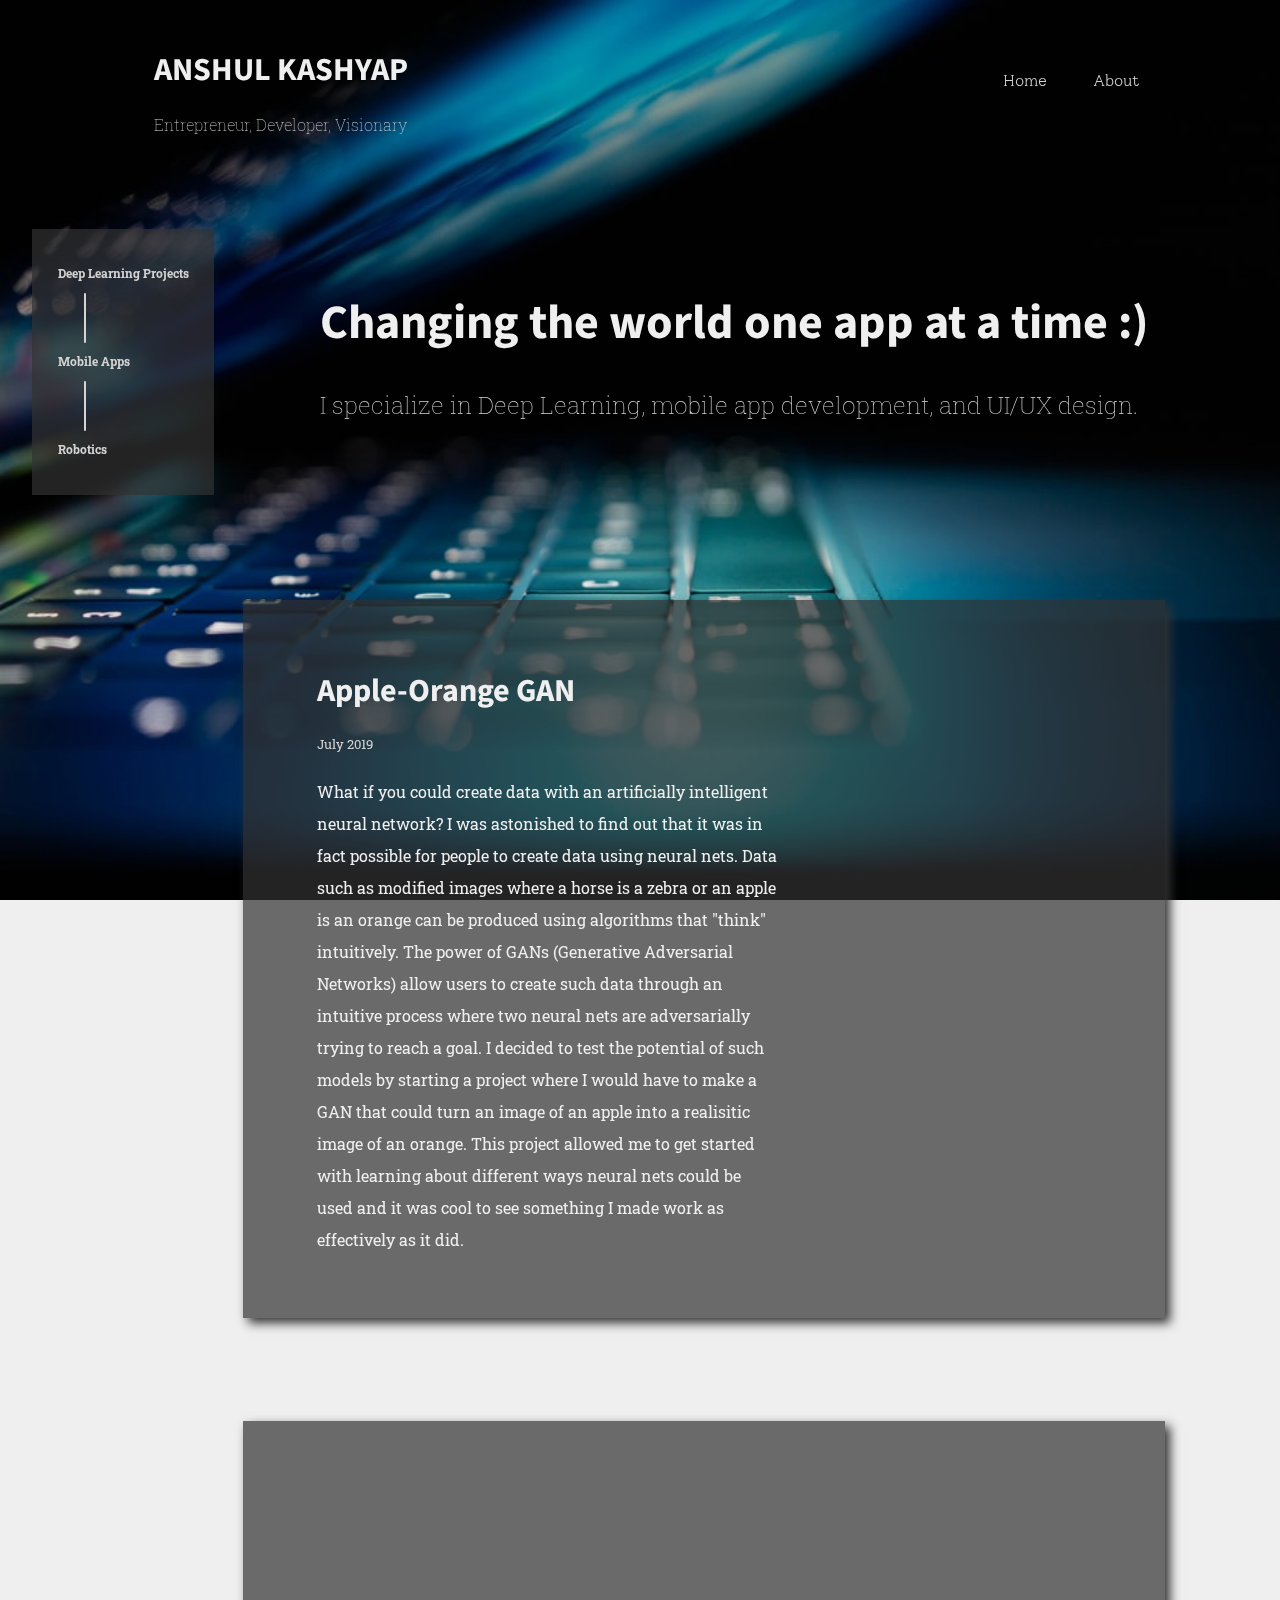
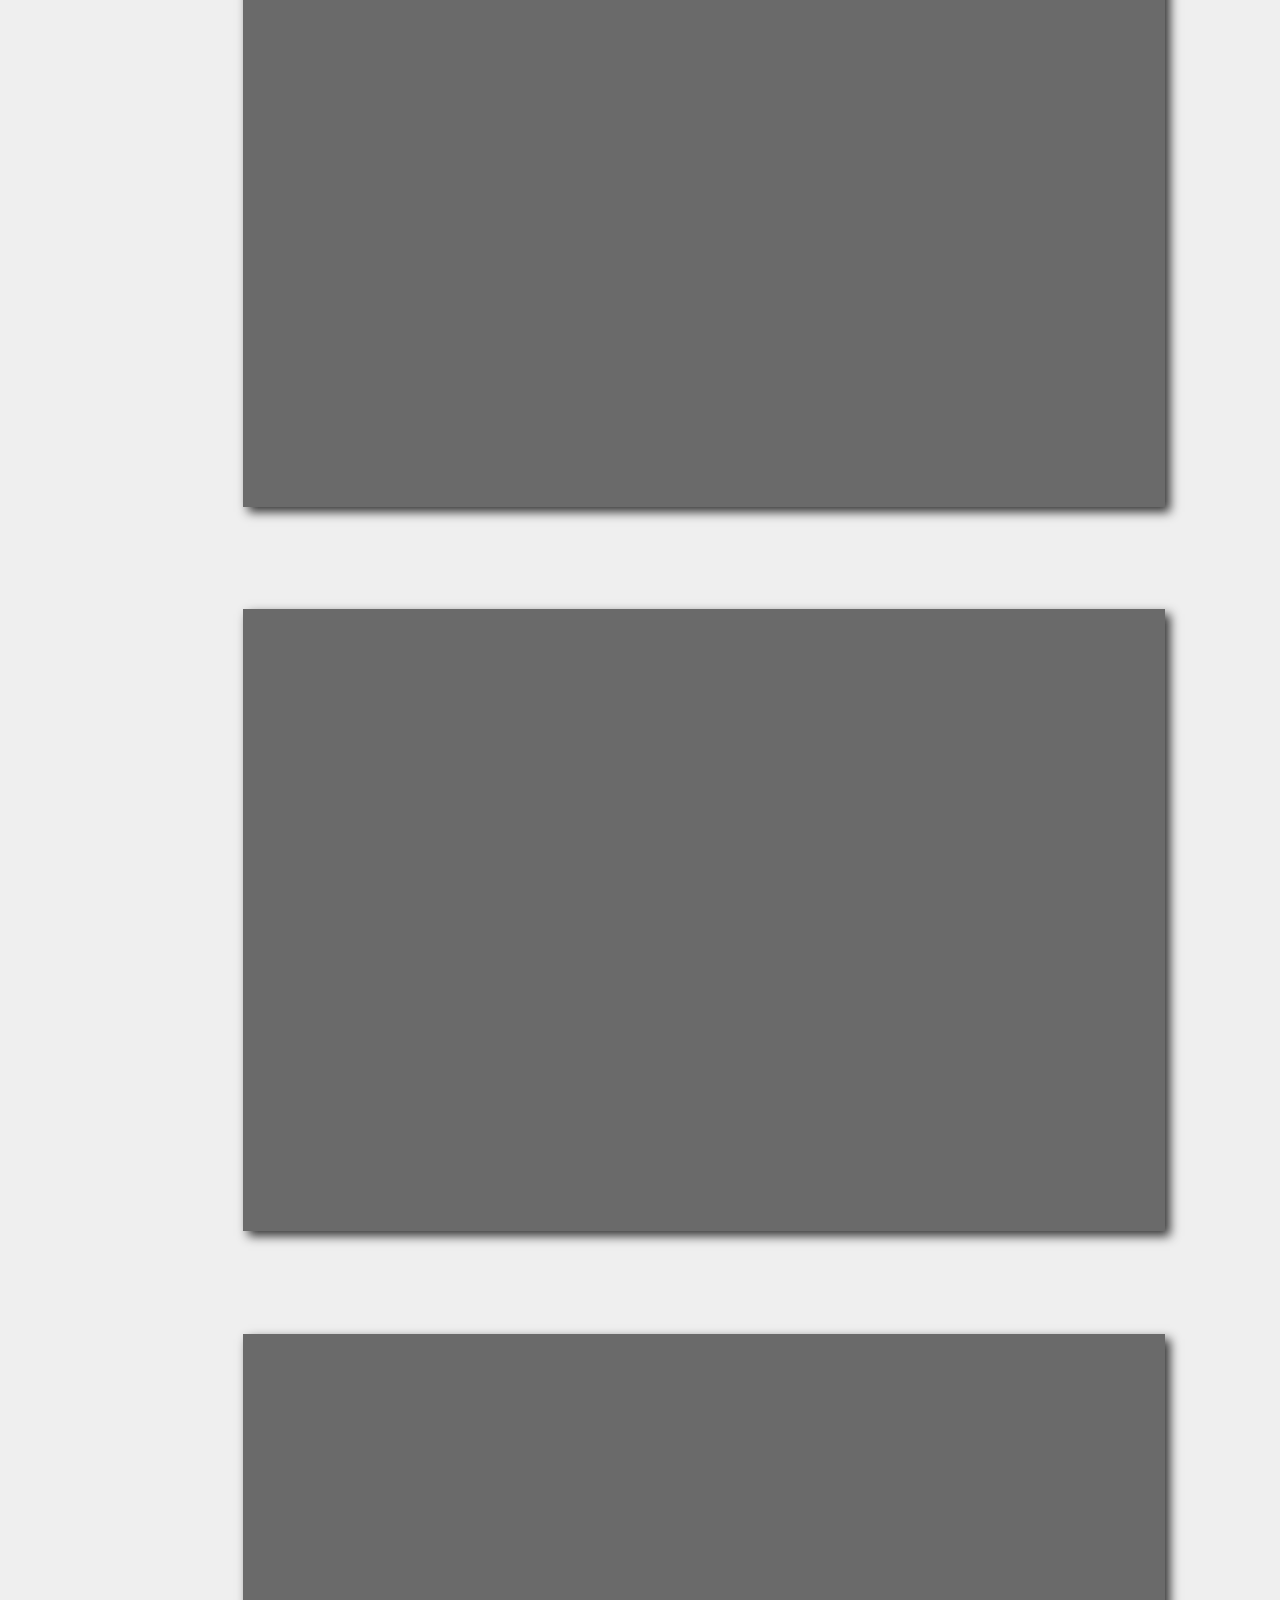
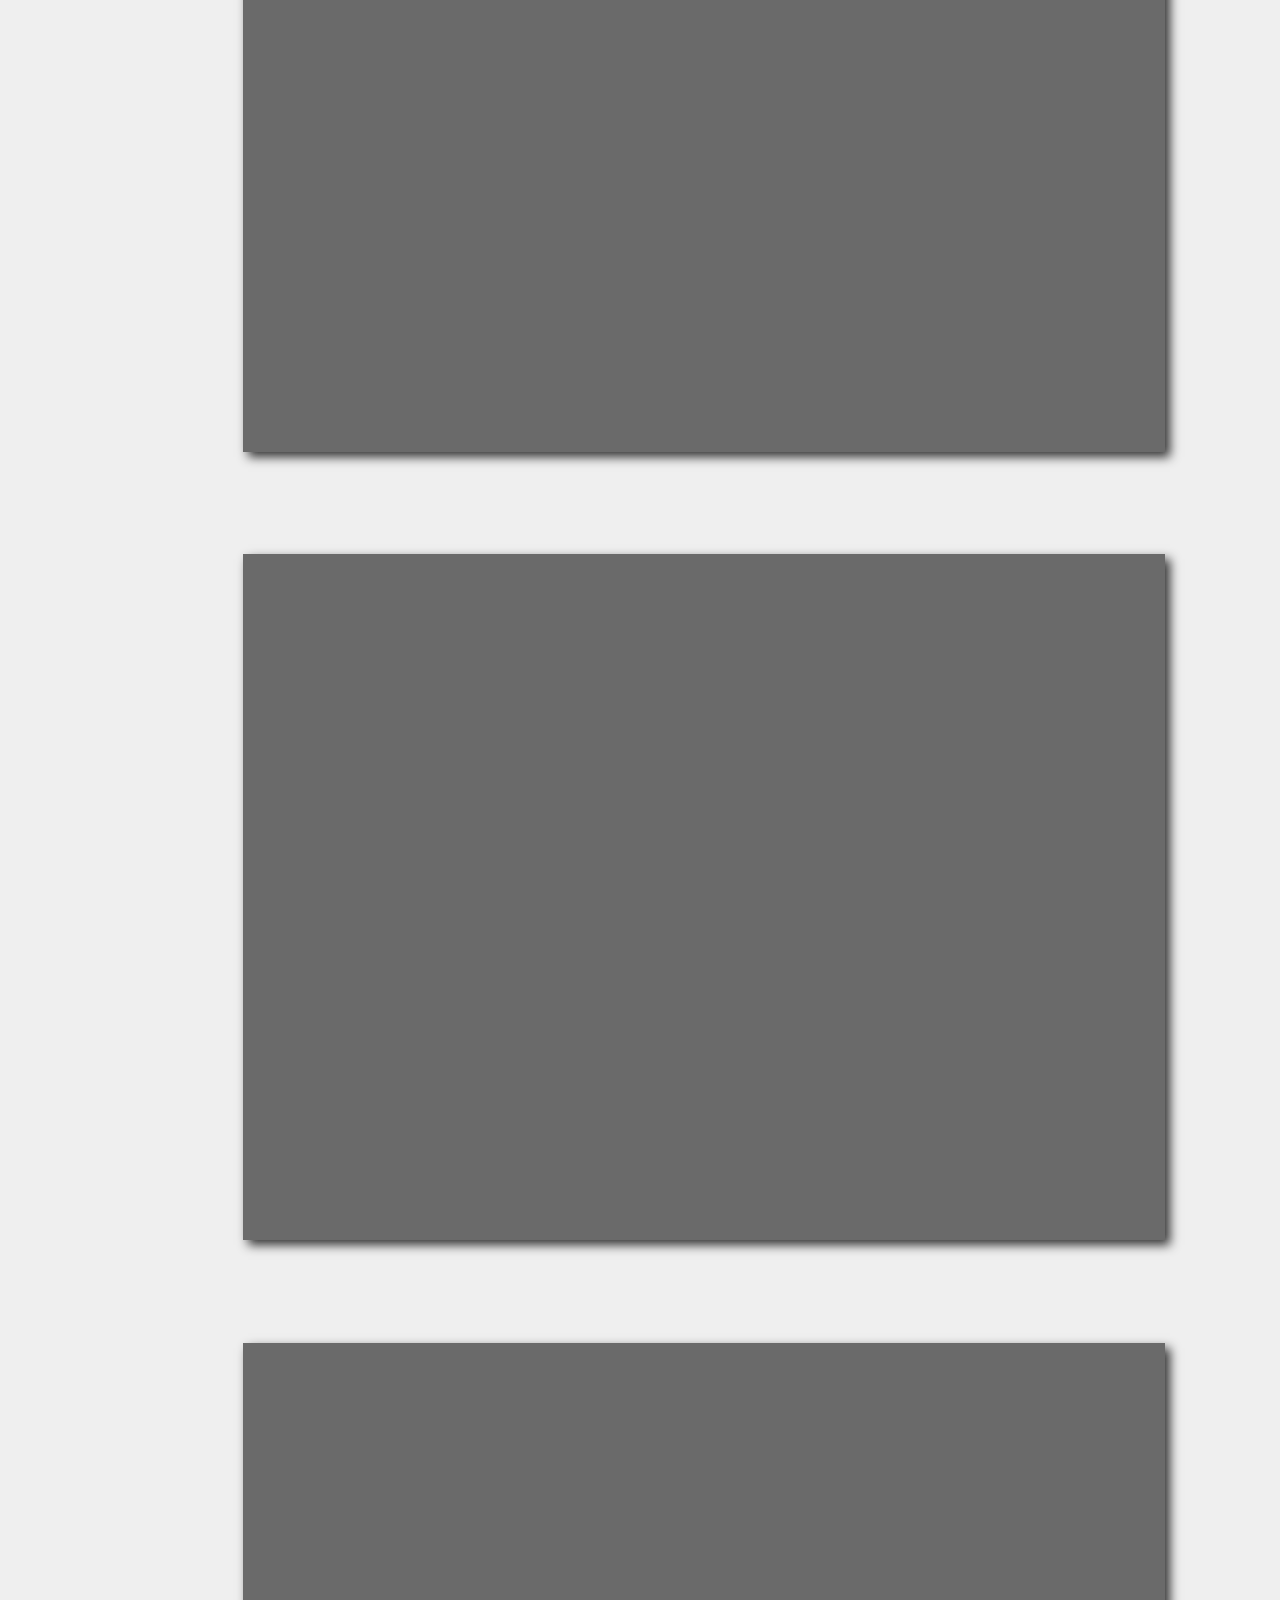
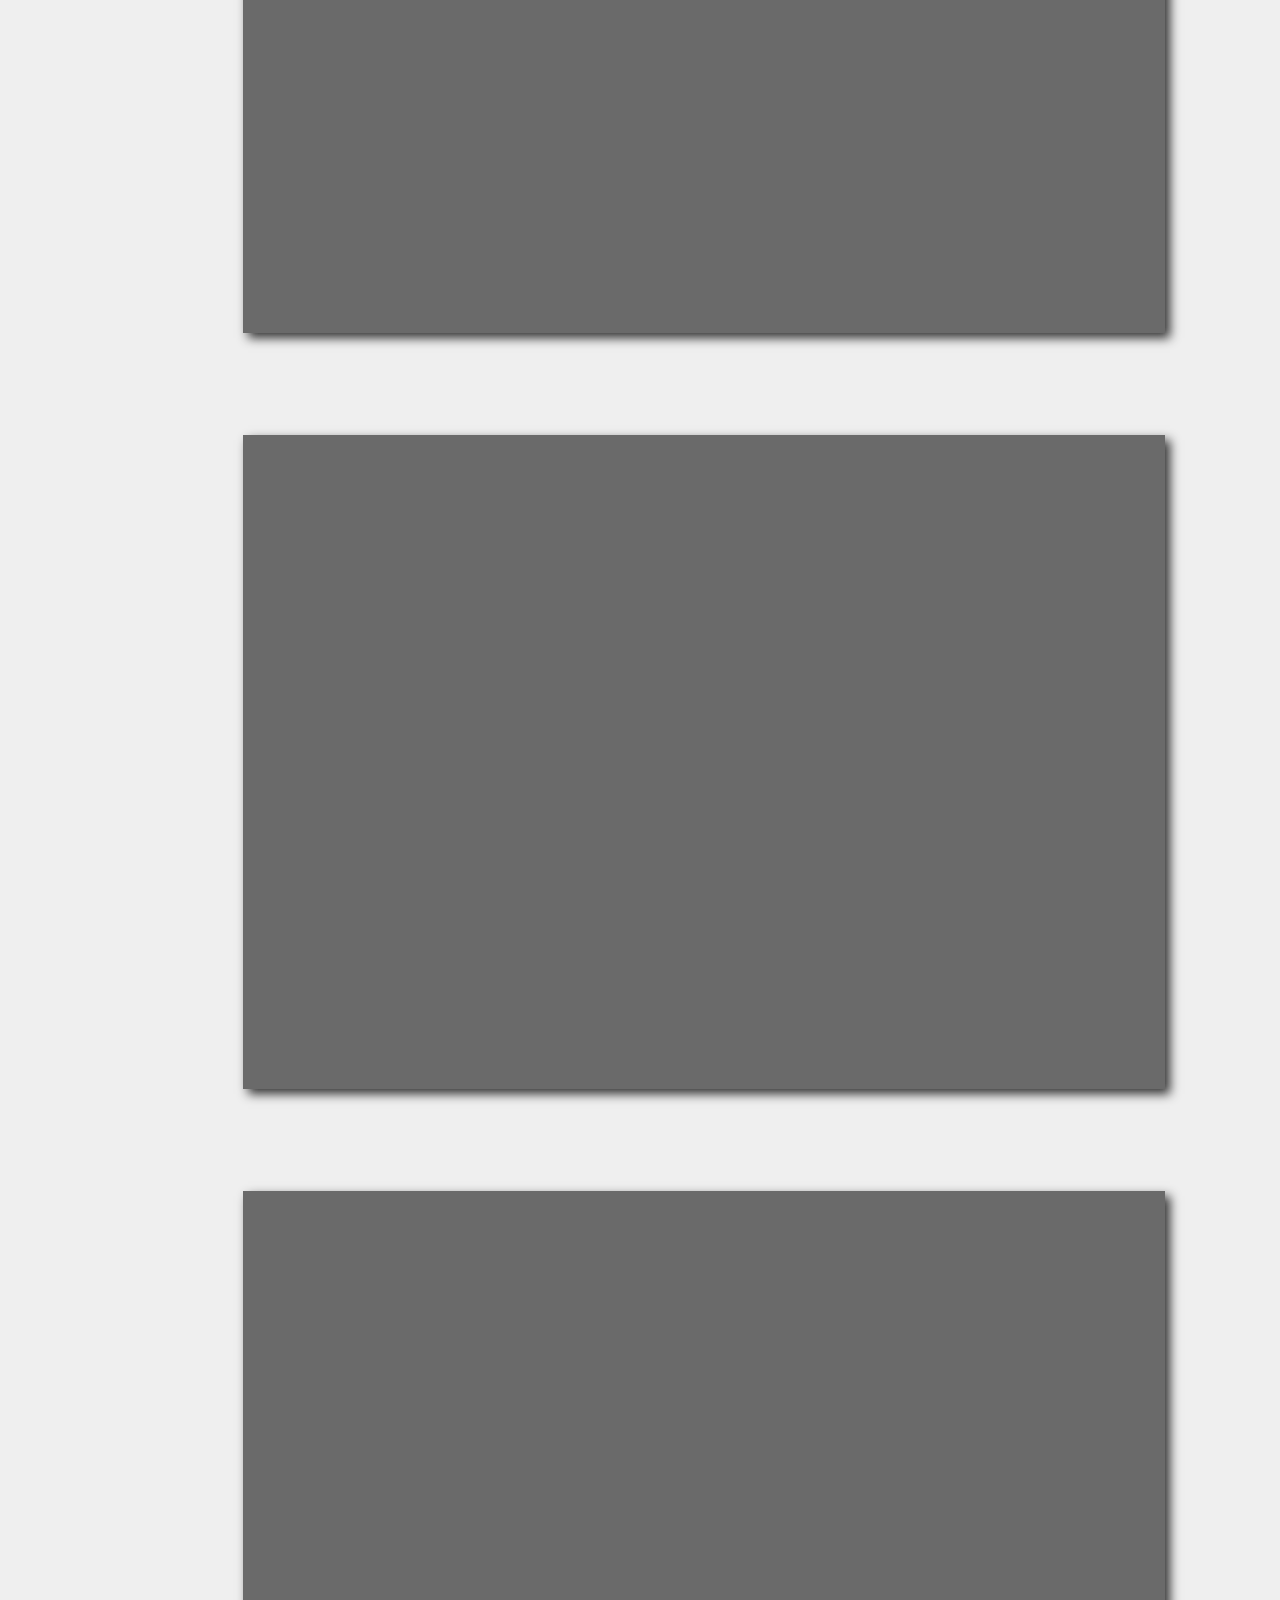
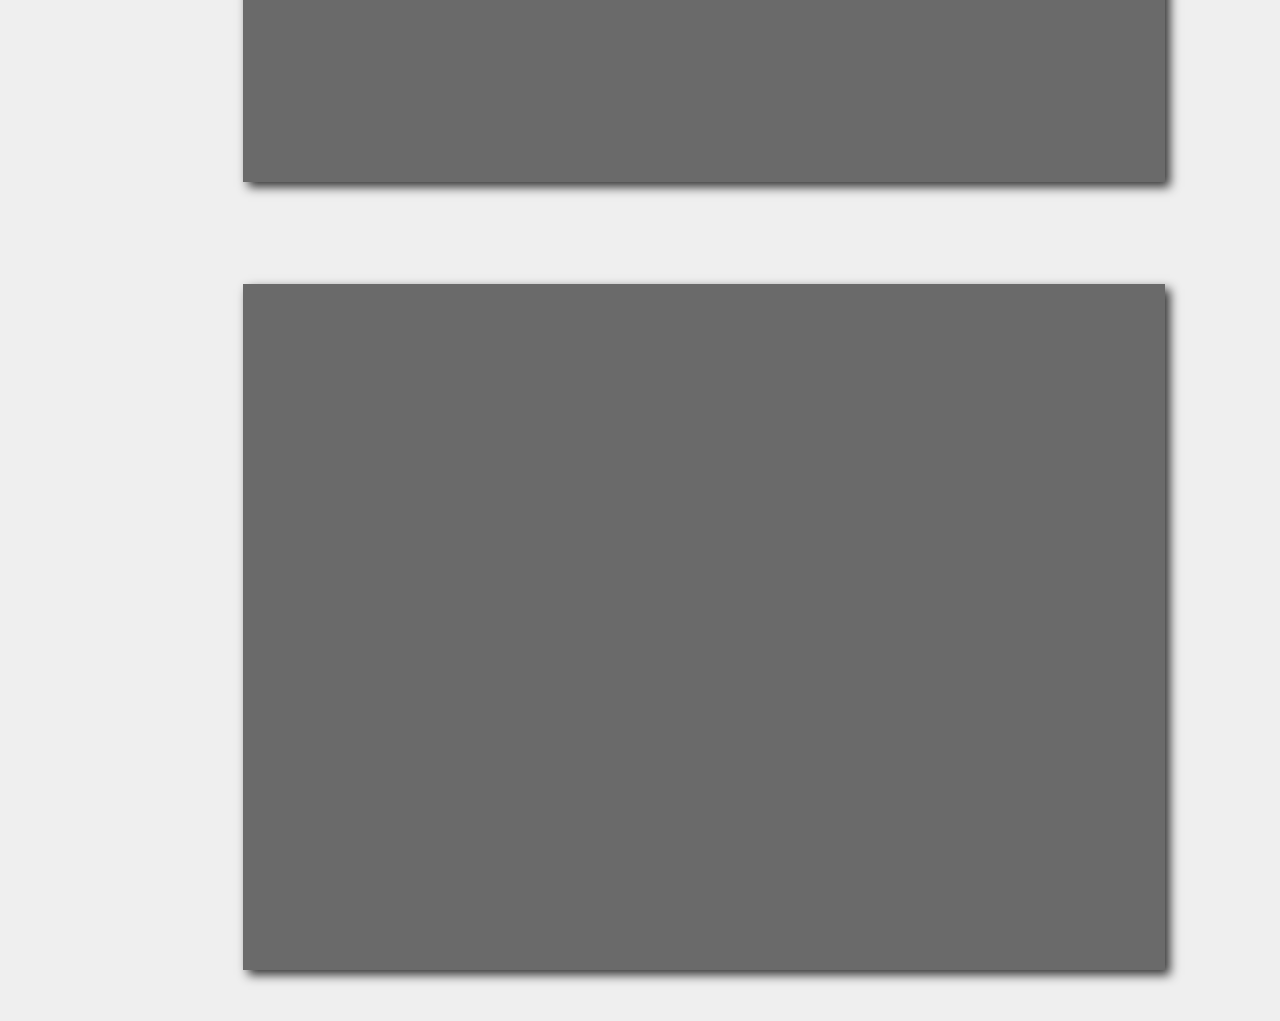
<file: index.html>
<html>
  <head>
    <link
      href="https://fonts.googleapis.com/css?family=Raleway|Roboto+Condense|Sulphur+Point|Montserrat|Solway|Gupter|Poppins|Roboto+Slab&display=swap"
      rel="stylesheet"
    />
    <link
      href="https://fonts.googleapis.com/css?family=Kulim+Park|Open+Sans+Condensed:300|Playfair+Display|Poppins|Roboto+Condensed|Roboto+Mono&display=swap"
      rel="stylesheet"
    />
    <link
      href="https://fonts.googleapis.com/css?family=Montserrat&display=swap"
      rel="stylesheet"
    />
    <link
      href="https://fonts.googleapis.com/css?family=Source+Sans+Pro&display=swap"
      rel="stylesheet"
    />
    <link rel="stylesheet" href="css/styles.css" />
    <link href="https://unpkg.com/aos@2.3.1/dist/aos.css" rel="stylesheet" />
    <script src="https://ajax.googleapis.com/ajax/libs/jquery/3.4.1/jquery.min.js"></script>
    <script>
      $(document).ready(function() {
        $("a").on("click", function(event) {
          if (this.hash !== "") {
            event.preventDefault();
            var hash = this.hash;
            $("html, body").animate(
              {
                scrollTop: $(hash).offset().top
              },
              800,
              function() {
                window.location.hash = hash;
              }
            );
          }
        });
      });
    </script>
  </head>
  <body>
    <!--Scripts-->
    <script src="https://unpkg.com/aos@2.3.1/dist/aos.js"></script>
    <script>
      AOS.init();
    </script>
    <img class="background" src="res/background.jpeg" width="100%" />
    <!--Navigation-->
    <div class="desktop-nav">
      <div class="left-nav" data-aos="fade-down">
        <h1>ANSHUL KASHYAP</h1>
        <small>Entrepreneur, Developer, Visionary</small>
      </div>
      <div class="right-nav" data-aos="fade-left">
        <a href=""><h2>Home</h2></a>
        <a href="about.html"><h2>About</h2></a>
      </div>
    </div>
    <!--Landing Text-->
    <div id="landing-text" class="animated" data-aos="fade-in">
      <h1>Changing the world one app at a time :)</h1>
      <small
        >I specialize in Deep Learning, mobile app development, and UI/UX
        design.</small
      >
    </div>
    <!--Navigate Projects-->
    <div id="navigate-projects" class="animated" data-aos="fade-right">
      <a href="#dl" class="dl"><h1>Deep Learning Projects</h1></a>
      <div class="vertical-line"></div>
      <a href="#app" class="app"><h1>Mobile Apps</h1></a>
      <div class="vertical-line"></div>
      <a href="#robo" class="robo"><h1>Robotics</h1></a>
    </div>
    <!--Project Cards-->
    <div id="cards-area">
      <div id="dl"></div>
      <div class="card">
        <div>
          <h1 data-aos="fade-in">Apple-Orange GAN</h1>
          <small data-aos="fade-in">July 2019</small>
          <p data-aos="fade-in">
            What if you could create data with an artificially intelligent
            neural network? I was astonished to find out that it was in fact
            possible for people to create data using neural nets. Data such as
            modified images where a horse is a zebra or an apple is an orange
            can be produced using algorithms that "think" intuitively. The power
            of GANs (Generative Adversarial Networks) allow users to create such
            data through an intuitive process where two neural nets are
            adversarially trying to reach a goal. I decided to test the
            potential of such models by starting a project where I would have to
            make a GAN that could turn an image of an apple into a realisitic
            image of an orange. This project allowed me to get started with
            learning about different ways neural nets could be used and it was
            cool to see something I made work as effectively as it did.
          </p>
        </div>
        <img data-aos="fade-in" src="res/gan.jpg" width="20%" />
      </div>
      <div class="card">
        <img data-aos="fade-in" src="res/sentiment.png" width="20%" />
        <div>
          <h1 data-aos="fade-in">Sentiment Analysis</h1>
          <small data-aos="fade-in">July 2019</small>
          <p data-aos="fade-in">
            I began my career as a data scientist in 2018. Deep Learning
            specifically captured my interest because of how it performed
            accurately and how similar it was to the mapping of a human brain.
            In the last couple of months, I’ve created numerous image
            classification, object detection, generative adversarial network,
            and object detection neural nets. I wanted to see how neural nets
            would perform with text data. After doing some research and looking
            at how text is pre-processed and proccessed, I decided to create a
            simple network with keras/tensorflow 2.0 that could analyze the
            sentiment of a sentence the user provides. It was fun to learn about
            how text is transformed into numerical data and the specific
            architectures of the network which are optimal for such projects.
          </p>
        </div>
      </div>
      <div class="card">
        <div>
          <h1 data-aos="fade-in">IVAN</h1>
          <small data-aos="fade-in">June 2019 - December 2019</small>
          <p data-aos="fade-in">
            When my friend contacted me about doing an internship/software
            contracting job, I was extremely excited. I wanted to experience how
            it would be like to interact professionally with other people to get
            a serious task done by a deadline. IVAN (Intelligent Virtual
            Assisting Navigator) was an application I developed which could
            navigate through websites given a desired command from the user to
            pull useful information. Although it seems similar to web scraping,
            the system uses three Deep Learning models to interact with websites
            like a human. I earned $1.0k from this project but most importantly,
            I learned a lot and deep-dived into my journey as a data scientist.
          </p>
        </div>
        <img data-aos="fade-in" src="res/ivan.png" width="20%" />
      </div>
      <div class="card">
        <img data-aos="fade-in" src="res/deepnet.png" width="20%" />
        <div>
          <h1 data-aos="fade-in">DeepNet</h1>
          <small data-aos="fade-in">November 2019 - Present</small>
          <p data-aos="fade-in">
            My friends have been a huge influence on me in an entrepreneurial
            sense. I was inspired by them when they kept talking about creating
            their own companies and becoming entrepreneurs. I realized that
            security cameras in this era are either extremely expensive or not
            scalable. What if there was a product on the market that was
            cost-efficient, had AI incorporated in the system, and targeted
            public security? Thus, the idea of DeepNet began to grow. As of now,
            I am developing a prototype for the idea and I am also contacting
            investors as well so that I can make this soon to be company grow.
            By creating a product which most of the population can afford as
            well as targeting a whole new portion of the market, DeepNet has a
            lot of potential and is allowing me to gain a lot of
            technical/business experience as well.
          </p>
        </div>
      </div>
      <div id="app"></div>
      <div class="card">
        <div>
          <h1 data-aos="fade-in">Club Central</h1>
          <small data-aos="fade-in">December 2019</small>
          <p data-aos="fade-in">
            This app was created when I realized that the process of signing up
            and creating clubs at Dublin High was extremely tedious and
            difficult for both the students and the staff. I started thinking of
            different ways I could help the school out and make clubs more
            accessible to students as well. That’s when I decided to create Club
            Central. After a couple days of brainstorming and polishing the
            idea, I decided to create an app using React Native and a firebase
            pipeline which could show all the clubs at Dublin High through the
            touch of your fingertips. This app has changed the entire club
            creation and sign-up process at Dublin High. With an expected user
            base of over 3000+ downloads, Club Central is one of my most popular
            ideas and revolutionized the way clubs work at my school.
          </p>
        </div>
        <img data-aos="fade-in" src="res/clubcentral.png" width="20%" />
      </div>
      <div class="card">
        <img data-aos="fade-in" src="res/slider.png" width="20%" />
        <div>
          <h1 data-aos="fade-in">Slider</h1>
          <small data-aos="fade-in">September 2018</small>
          <p data-aos="fade-in">
            Slider was the first mobile app I created which is currently
            available on the App and Play Store. When I began app development, I
            realized that the best way to learn was to start a project in which
            I could show other people who could give me feedback. I came up with
            a simple idea which I thought could be a fun first project for me to
            begin my app development career. A sliding puzzle game where users
            can select pictures from their gallery or take pictures using their
            camera allowed my users to enjoy a fun game whenever they wanted.
            With over 250+ downloads Slider was a fun and successful first
            project.
          </p>
        </div>
      </div>
      <div class="card">
        <div>
          <h1 data-aos="fade-in">Disciplina</h1>
          <small data-aos="fade-in">December 2019 - Present</small>
          <p data-aos="fade-in">
            A lot of my friends were seniors before this idea came into my head.
            Seeing them struggle with paying for their undergrad and getting
            into the schools they wanted to showed me that the education system
            had to change. I got some inspiration from Uber and came up with an
            idea that I think will revolutionize the way education is received.
            Disciplina is a concept I came up with where users can find
            specialized “workshops” near them using an Uber-like google maps
            interface. The face-to-face interaction as well as the video/text
            interface feature makes this app much better than current
            competitors. Students can receive a cost-efficient personal
            education from qualified mentors looking to make quick side-hustle
            money.
          </p>
        </div>
        <img data-aos="fade-in" src="res/disciplina.png" width="20%" />
      </div>
      <div id="robo"></div>
      <div class="card">
        <img data-aos="fade-in" src="res/gaelscout.png" width="100%" />
        <div>
          <h1 data-aos="fade-in">Gaelscout</h1>
          <small data-aos="fade-in">December 2018 - Present</small>
          <p data-aos="fade-in">
            I created this mobile application for 2018-2019 VRC Turning Point
            and 2019-2020 VRC Tower Takeover. This application contains multiple
            features that teams can use to scout different alliance partners.
            Some features this application has include a match predictor based
            on a FFNN trained from over 3000 past matches, a statistics
            displayer, a team information displayer, and a notes page. My team
            and I believed that by creating this application, we would be able
            to utilize its features to effectively scout alliance partners. This
            app is currently available on the App and Play store. The app
            currently has over 200+ downloads.
          </p>
        </div>
      </div>
      <div class="card">
        <div>
          <h1 data-aos="fade-in">5327 Simulation</h1>
          <small data-aos="fade-in">December 2018 - Present</small>
          <p data-aos="fade-in">
            Programming is a tedious part of being on a VRC competition team
            because of how much you have to fine-tune the motor values. To help
            my team, I started to think of different ways we could quickly
            output autonomous code if we have a plan in our head. That’s when it
            hit me! What if you could output code by interacting with a program
            like a game? The Unity 5327 simulation which could effectively
            output code was born. The user starts the simulation and uses the
            arrow keys to move the robot around. After 15 seconds, the
            simulation outputs a c++ file which can be directly uploaded to a
            real robot. I also added an Artificially Intelligent A* search based
            agent that the user could play against. The judges at worlds said
            they had never seen anything like it before and it helped us win
            Create Award.
          </p>
        </div>
        <img data-aos="fade-in" src="res/simulation.png" width="100%" />
      </div>
    </div>
  </body>
</html>
</file>
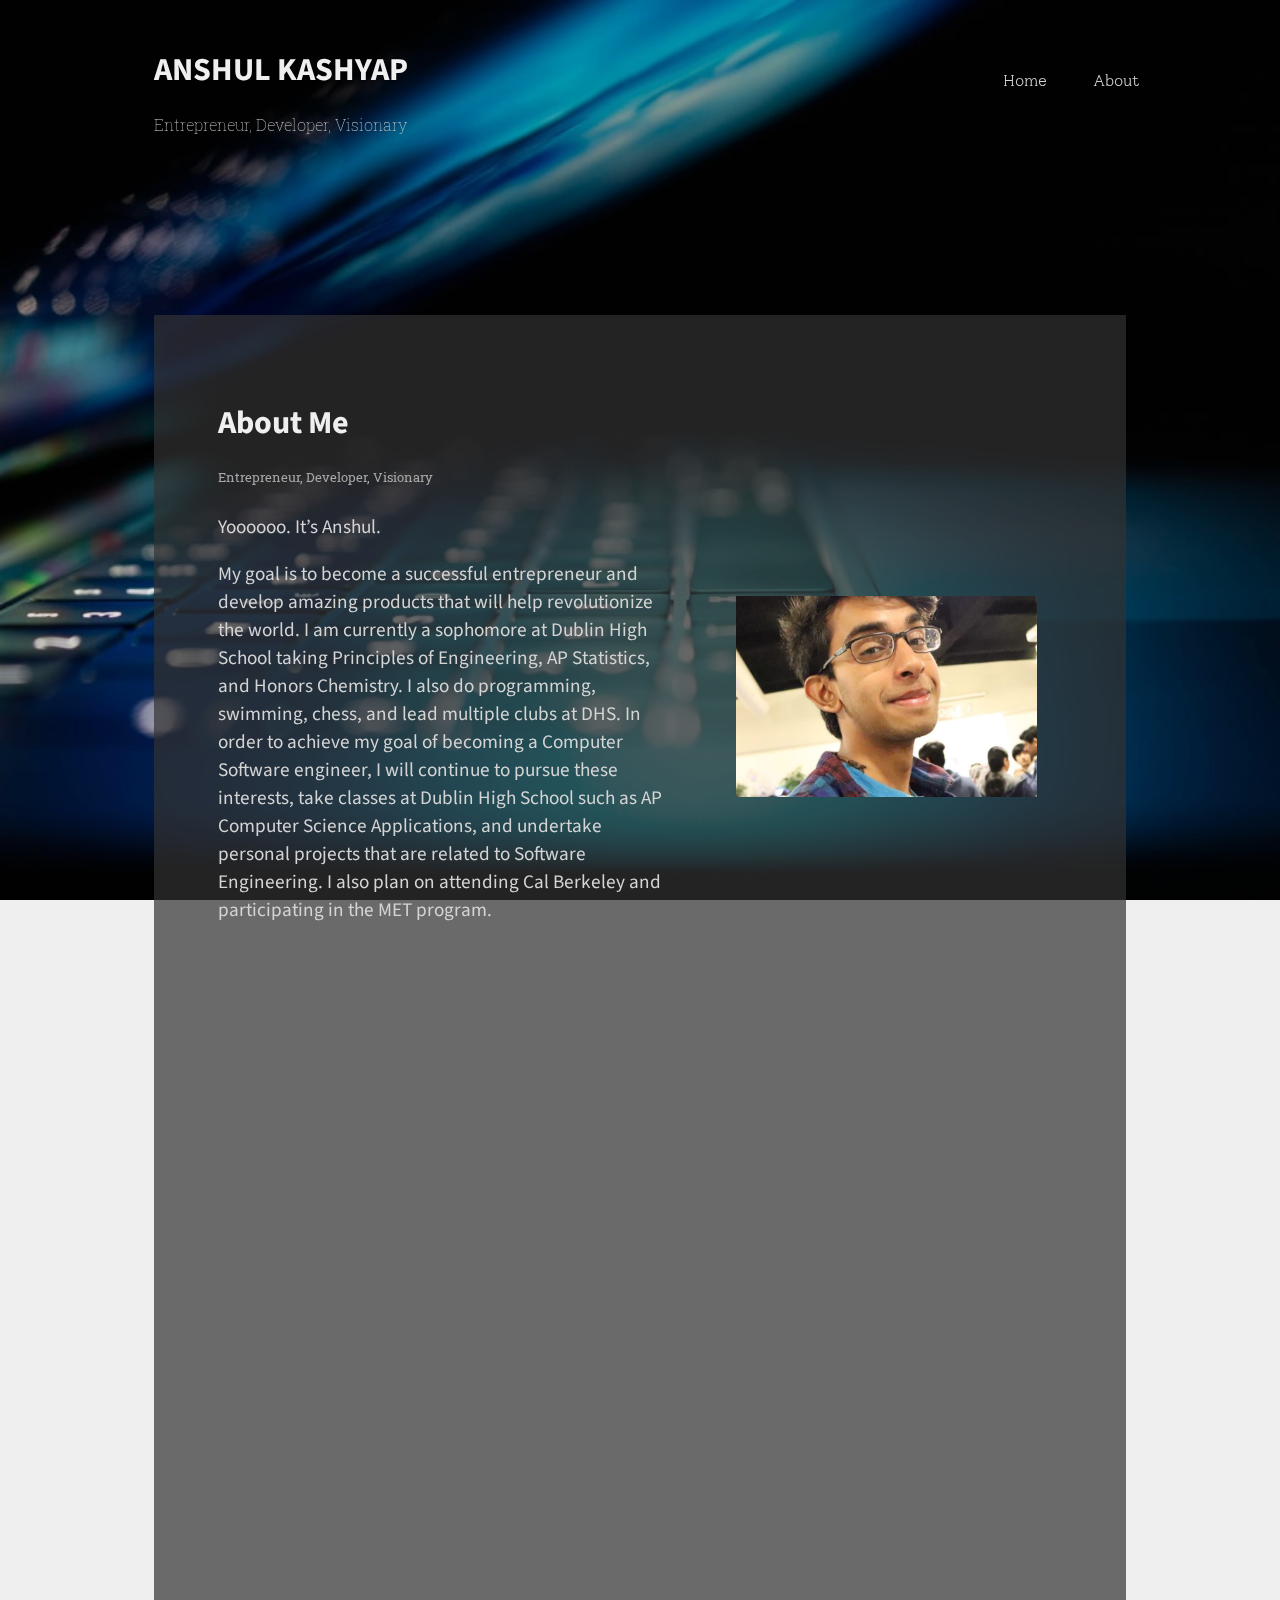
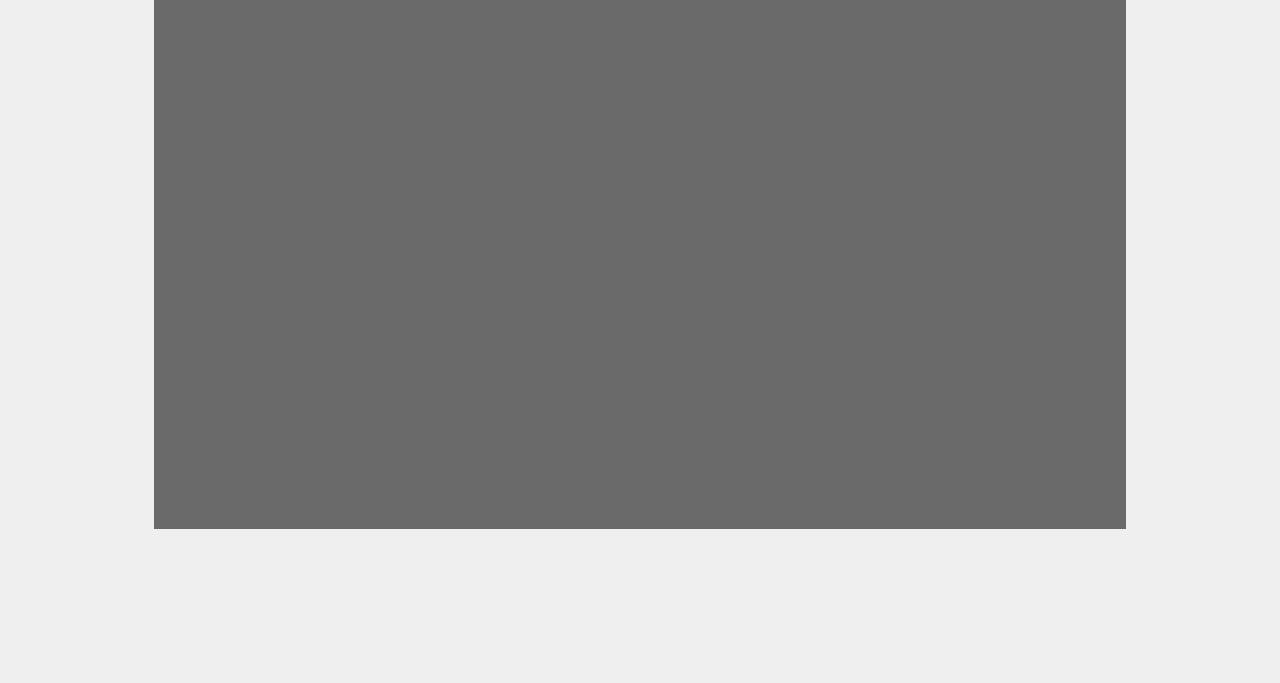
<file: about.html>
<html>
    <head>
        <link
        href="https://fonts.googleapis.com/css?family=Raleway|Roboto+Condense|Sulphur+Point|Montserrat|Solway|Gupter|Poppins|Roboto+Slab&display=swap"
        rel="stylesheet"
        />
        <link
        href="https://fonts.googleapis.com/css?family=Kulim+Park|Open+Sans+Condensed:300|Playfair+Display|Poppins|Roboto+Condensed|Roboto+Mono&display=swap"
        rel="stylesheet"
        />
        <link
        href="https://fonts.googleapis.com/css?family=Montserrat&display=swap"
        rel="stylesheet"
        />
        <link
        href="https://fonts.googleapis.com/css?family=Source+Sans+Pro&display=swap"
        rel="stylesheet"
        />
        <link rel="stylesheet" href="css/styles.css" />
        <link href="https://unpkg.com/aos@2.3.1/dist/aos.css" rel="stylesheet" />
        <script src="https://ajax.googleapis.com/ajax/libs/jquery/3.4.1/jquery.min.js"></script>
        <script>
        $(document).ready(function() {
            $("a").on("click", function(event) {
            if (this.hash !== "") {
                event.preventDefault();
                var hash = this.hash;
                $("html, body").animate(
                {
                    scrollTop: $(hash).offset().top
                },
                800,
                function() {
                    window.location.hash = hash;
                }
                );
            }
            });
        });
        </script>
    </head>
    <body>
         <!--Scripts-->
        <script src="https://unpkg.com/aos@2.3.1/dist/aos.js"></script>
        <script>
        AOS.init();
        </script>
        <img class="background" src="res/background.jpeg" width="100%" />
        <!--Navigation-->
        <div class="desktop-nav">
            <div class="left-nav" data-aos="fade-down">
                <h1>ANSHUL KASHYAP</h1>
                <small>Entrepreneur, Developer, Visionary</small>
            </div>
            <div class="right-nav" data-aos="fade-left">
                <a href="index.html"><h2>Home</h2></a>
                <a href=""><h2>About</h2></a>
            </div>
        </div>
        <!--Content-->
        <div id="content">
            <h1 data-aos="fade-in">About Me</h1>
            <small data-aos="fade-in">Entrepreneur, Developer, Visionary</small>
            <div id="area">
            <div id="text-content">
                <p data-aos="fade-in">Yoooooo. It’s Anshul.</p>
                <p data-aos="fade-in">My goal is to become a successful entrepreneur and develop amazing products that will help revolutionize the world. I am currently a sophomore at Dublin High School taking Principles of Engineering, AP Statistics, and Honors Chemistry. I also do programming, swimming, chess, and lead multiple clubs at DHS. In order to achieve my goal of becoming a Computer Software engineer, I will continue to pursue these interests, take classes at Dublin High School such as AP Computer Science Applications, and undertake personal projects that are related to Software Engineering. I also plan on attending Cal Berkeley and participating in the MET program.</p>
                <p data-aos="fade-in">I have wanted to become a developer/entrepreneur ever since I was 12 years old. I saw my friends making amazing things with their computers and I decided to dive right in. My friends were (and still are) my inspiration. They help me push myself to improve every day. My dream is to successfully make my companies grow and to teach students when I retire as an entrepreneur/developer.</p>
                <p data-aos="fade-in">Some personal strengths I have are my abilities to persevere and to motivate/work well with other people. One example of my perseverance is the fact that I have been programming for almost 3 years now while most of my friends have been programming for a lot longer. In this time, I have created multiple apps that are available on the App and Play store and helped my team win the Create award at the Vex Robotics world competition. I have gained more achievements than people who have been programming for a lot longer than me because I worked extremely hard. I also work well with other people because I am an optimistic person and I can help people try their best by motivating them.</p>
                <p data-aos="fade-in">Some important achievements of mine are creating multiple apps on the App and Play stores, helping my team win create award at worlds, winning awards and placing in multiple hackathons, working with Unity to create a simulation and react-native to create an app for my robotics team, studying Deep Learning and becoming a proficient developer with Tensorflow and Keras, working with a friend on a project involving deep learning where I earned $1.0k, becoming a proficient full stack developer, becoming a proficient desktop application developer, having knowledge in over 8 different programming languages, starting my own company which will change the face of public security, and becoming a more outgoing and open person by the end of freshman year (all thanks to my robotics team).</p>
            </div>
            <div id="img">
            <img src="res/pfp.jpeg" data-aos="fade-in"\>
            <img src="res/pfp2.jpeg" id="num2" data-aos="fade-in"\>
            </div>
            </div>
        </div>
    </body>
</htmkl
</file>
<file: css/styles.css>
body {
  padding: 0;
  margin: 0;
  background-color: #efefef;
  scroll-behavior: smooth;
}
body .background {
  width: 100%;
  height: 100%;
  position: fixed;
  z-index: -1;
  filter: brightness(90%);
}

/*Desktop Navigation*/
.desktop-nav {
  display: flex;
}
.desktop-nav .right-nav {
  display: flex;
  margin: auto;
}
.desktop-nav .right-nav a {
  text-decoration: none;
  padding: 15% 25%;
}
@media only screen and (min-width: 512px) and (max-width: 1000px) {
  .desktop-nav .right-nav a {
    padding: 10% 15%;
  }
}
@media only screen and (max-width: 512px) {
  .desktop-nav .right-nav a {
    padding: 10% 15%;
  }
}
.desktop-nav .right-nav a h2 {
  font-family: "Solway", serif;
  font-size: 1em;
  font-weight: 100;
  transition: 0.5s;
  color: #d4d4d4;
}
@media only screen and (min-width: 512px) and (max-width: 1000px) {
  .desktop-nav .right-nav a h2 {
    font-size: 2.5em;
  }
}
@media only screen and (max-width: 512px) {
  .desktop-nav .right-nav a h2 {
    font-size: 2.5em;
  }
}
.desktop-nav .right-nav a h2:hover {
  color: white;
  cursor: pointer;
}
.desktop-nav .left-nav {
  margin: auto;
  margin-left: 10%;
  padding: 2%;
  width: 30%;
}
.desktop-nav .left-nav h1 {
  font-family: "Source Sans Pro", serif;
  color: #efefef;
}
@media only screen and (min-width: 512px) and (max-width: 1000px) {
  .desktop-nav .left-nav h1 {
    font-size: 4em;
  }
}
@media only screen and (max-width: 512px) {
  .desktop-nav .left-nav h1 {
    font-size: 4em;
  }
}
.desktop-nav .left-nav small {
  font-family: "Roboto Slab", serif;
  color: #d4d4d4;
  font-weight: 100;
  font-size: 1em;
}
@media only screen and (min-width: 512px) and (max-width: 1000px) {
  .desktop-nav .left-nav small {
    font-size: 2em;
    width: 200px;
  }
}
@media only screen and (max-width: 512px) {
  .desktop-nav .left-nav small {
    font-size: 2em;
    width: 200px;
  }
}

/*Landing Content*/
#landing-text {
  margin-left: 25%;
  margin-top: 10%;
}
@media only screen and (min-width: 512px) and (max-width: 1000px) {
  #landing-text {
    margin-left: 10%;
    margin-right: 10%;
  }
}
@media only screen and (max-width: 512px) {
  #landing-text {
    margin-left: 10%;
    margin-right: 10%;
  }
}
#landing-text h1 {
  font-family: "Source Sans Pro", serif;
  font-size: 3em;
  color: #efefef;
}
@media only screen and (min-width: 512px) and (max-width: 1000px) {
  #landing-text h1 {
    font-size: 4em;
  }
}
@media only screen and (max-width: 512px) {
  #landing-text h1 {
    font-size: 4em;
  }
}
#landing-text small {
  font-family: "Roboto Slab", serif;
  font-size: 1.5em;
  font-weight: 100;
  color: #d4d4d4;
}
@media only screen and (min-width: 512px) and (max-width: 1000px) {
  #landing-text small {
    font-size: 1.5em;
  }
}
@media only screen and (max-width: 512px) {
  #landing-text small {
    font-size: 1.5em;
  }
}

#navigate-projects {
  position: fixed;
  margin-top: -15%;
  margin-left: 2.5%;
  background-color: rgba(50, 50, 50, 0.7);
  padding: 2%;
}
@media only screen and (min-width: 512px) and (max-width: 1000px) {
  #navigate-projects {
    display: none;
  }
}
@media only screen and (max-width: 512px) {
  #navigate-projects {
    display: none;
  }
}
#navigate-projects a {
  text-decoration: none;
}
#navigate-projects h1 {
  font-family: "Roboto Slab", serif;
  font-size: 0.9vw;
  color: #d4d4d4;
  width: 120%;
  margin-bottom: 1em;
  margin-top: 1em;
}
#navigate-projects h1:hover {
  color: white;
  cursor: pointer;
  transition: 0.5s;
}
#navigate-projects .vertical-line {
  width: 2px;
  height: 50px;
  border-radius: 20px;
  background-color: #d4d4d4;
  margin-left: 20%;
}

/*Cards Area*/
#cards-area {
  display: flex;
  flex-wrap: wrap;
  margin-left: 15%;
  margin-right: 5%;
  margin-top: 10%;
  justify-content: space-between;
}
@media only screen and (min-width: 512px) and (max-width: 1000px) {
  #cards-area {
    margin-left: 5%;
  }
}
@media only screen and (max-width: 512px) {
  #cards-area {
    margin-left: 5%;
  }
}
#cards-area .card {
  z-index: 1;
  background-color: rgba(50, 50, 50, 0.7);
  box-shadow: 5px 5px 10px #333333;
  width: 100%;
  margin: 5%;
  background-size: 50% 50%;
  background-position: center;
  background-repeat: no-repeat;
  text-align: left;
  display: flex;
}
@media only screen and (min-width: 512px) and (max-width: 1000px) {
  #cards-area .card {
    display: block;
  }
}
@media only screen and (max-width: 512px) {
  #cards-area .card {
    display: block;
  }
}
#cards-area .card img {
  margin: auto;
  padding: 5%;
  width: 25%;
}
@media only screen and (min-width: 512px) and (max-width: 1000px) {
  #cards-area .card img {
    width: 70%;
    padding: 15%;
  }
}
@media only screen and (max-width: 512px) {
  #cards-area .card img {
    width: 70%;
    padding: 15%;
  }
}
#cards-area .card div {
  width: 50%;
  padding: 5%;
  padding-left: 8%;
}
@media only screen and (min-width: 512px) and (max-width: 1000px) {
  #cards-area .card div {
    width: 85%;
  }
}
@media only screen and (max-width: 512px) {
  #cards-area .card div {
    width: 85%;
  }
}
#cards-area .card div h1 {
  text-align: left;
  font-family: "Source Sans Pro", serif;
  color: #efefef;
}
@media only screen and (min-width: 512px) and (max-width: 1000px) {
  #cards-area .card div h1 {
    font-size: 6em;
  }
}
@media only screen and (max-width: 512px) {
  #cards-area .card div h1 {
    font-size: 6em;
  }
}
#cards-area .card div small {
  text-align: left;
  font-family: "Roboto Slab", serif;
  color: #d4d4d4;
}
@media only screen and (min-width: 512px) and (max-width: 1000px) {
  #cards-area .card div small {
    font-size: 2em;
  }
}
@media only screen and (max-width: 512px) {
  #cards-area .card div small {
    font-size: 2em;
  }
}
#cards-area .card div p {
  margin-top: 5%;
  line-height: 200%;
  text-align: left;
  color: #efefef;
  font-family: "Roboto Slab", serif;
}
@media only screen and (min-width: 512px) and (max-width: 1000px) {
  #cards-area .card div p {
    font-size: 2em;
  }
}
@media only screen and (max-width: 512px) {
  #cards-area .card div p {
    font-size: 2em;
  }
}

/*About Content*/
#content {
  background-color: rgba(50, 50, 50, 0.7);
  z-index: 1;
  margin: 12%;
  padding: 5%;
}
#content h1 {
  text-align: left;
  font-family: "Source Sans Pro", serif;
  color: #efefef;
}
@media only screen and (min-width: 512px) and (max-width: 1000px) {
  #content h1 {
    font-size: 6em;
  }
}
@media only screen and (max-width: 512px) {
  #content h1 {
    font-size: 6em;
  }
}
#content small {
  text-align: left;
  font-family: "Roboto Slab", serif;
  color: #a8a8a8;
}
@media only screen and (min-width: 512px) and (max-width: 1000px) {
  #content small {
    font-size: 2em;
  }
}
@media only screen and (max-width: 512px) {
  #content small {
    font-size: 2em;
  }
}
#content #area {
  display: flex;
  margin-top: 1%;
}
@media only screen and (min-width: 512px) and (max-width: 1000px) {
  #content #area {
    display: block;
  }
}
@media only screen and (max-width: 512px) {
  #content #area {
    display: block;
  }
}
#content #area #text-content {
  width: 60%;
}
@media only screen and (min-width: 512px) and (max-width: 1000px) {
  #content #area #text-content {
    width: 100%;
  }
}
@media only screen and (max-width: 512px) {
  #content #area #text-content {
    width: 100%;
  }
}
#content #area #text-content p {
  text-align: left;
  font-family: "Source Sans Pro", serif;
  color: #d4d4d4;
  font-size: 1.2em;
}
@media only screen and (min-width: 512px) and (max-width: 1000px) {
  #content #area #text-content p {
    font-size: 3em;
  }
}
@media only screen and (max-width: 512px) {
  #content #area #text-content p {
    font-size: 3em;
  }
}
#content #area #img {
  width: 40%;
  margin: 5%;
  margin-left: 8%;
  margin-right: 3%;
}
@media only screen and (max-width: 512px) {
  #content #area #img {
    width: 40%;
  }
}
@media only screen and (min-width: 512px) and (max-width: 1000px) {
  #content #area #img {
    width: 100%;
  }
}
#content #area #img img {
  width: 100%;
  margin-top: 20%;
}
@media only screen and (max-width: 512px) {
  #content #area #img img {
    width: 80%;
  }
}
@media only screen and (min-width: 512px) and (max-width: 1000px) {
  #content #area #img img {
    width: 80%;
  }
}
#content #area #img #num2 {
  margin-top: 30%;
}
@media only screen and (max-width: 512px) {
  #content #area #img #num2 {
    display: none;
  }
}
@media only screen and (min-width: 512px) and (max-width: 1000px) {
  #content #area #img #num2 {
    display: none;
  }
}

/*# sourceMappingURL=styles.css.map */
</file>
